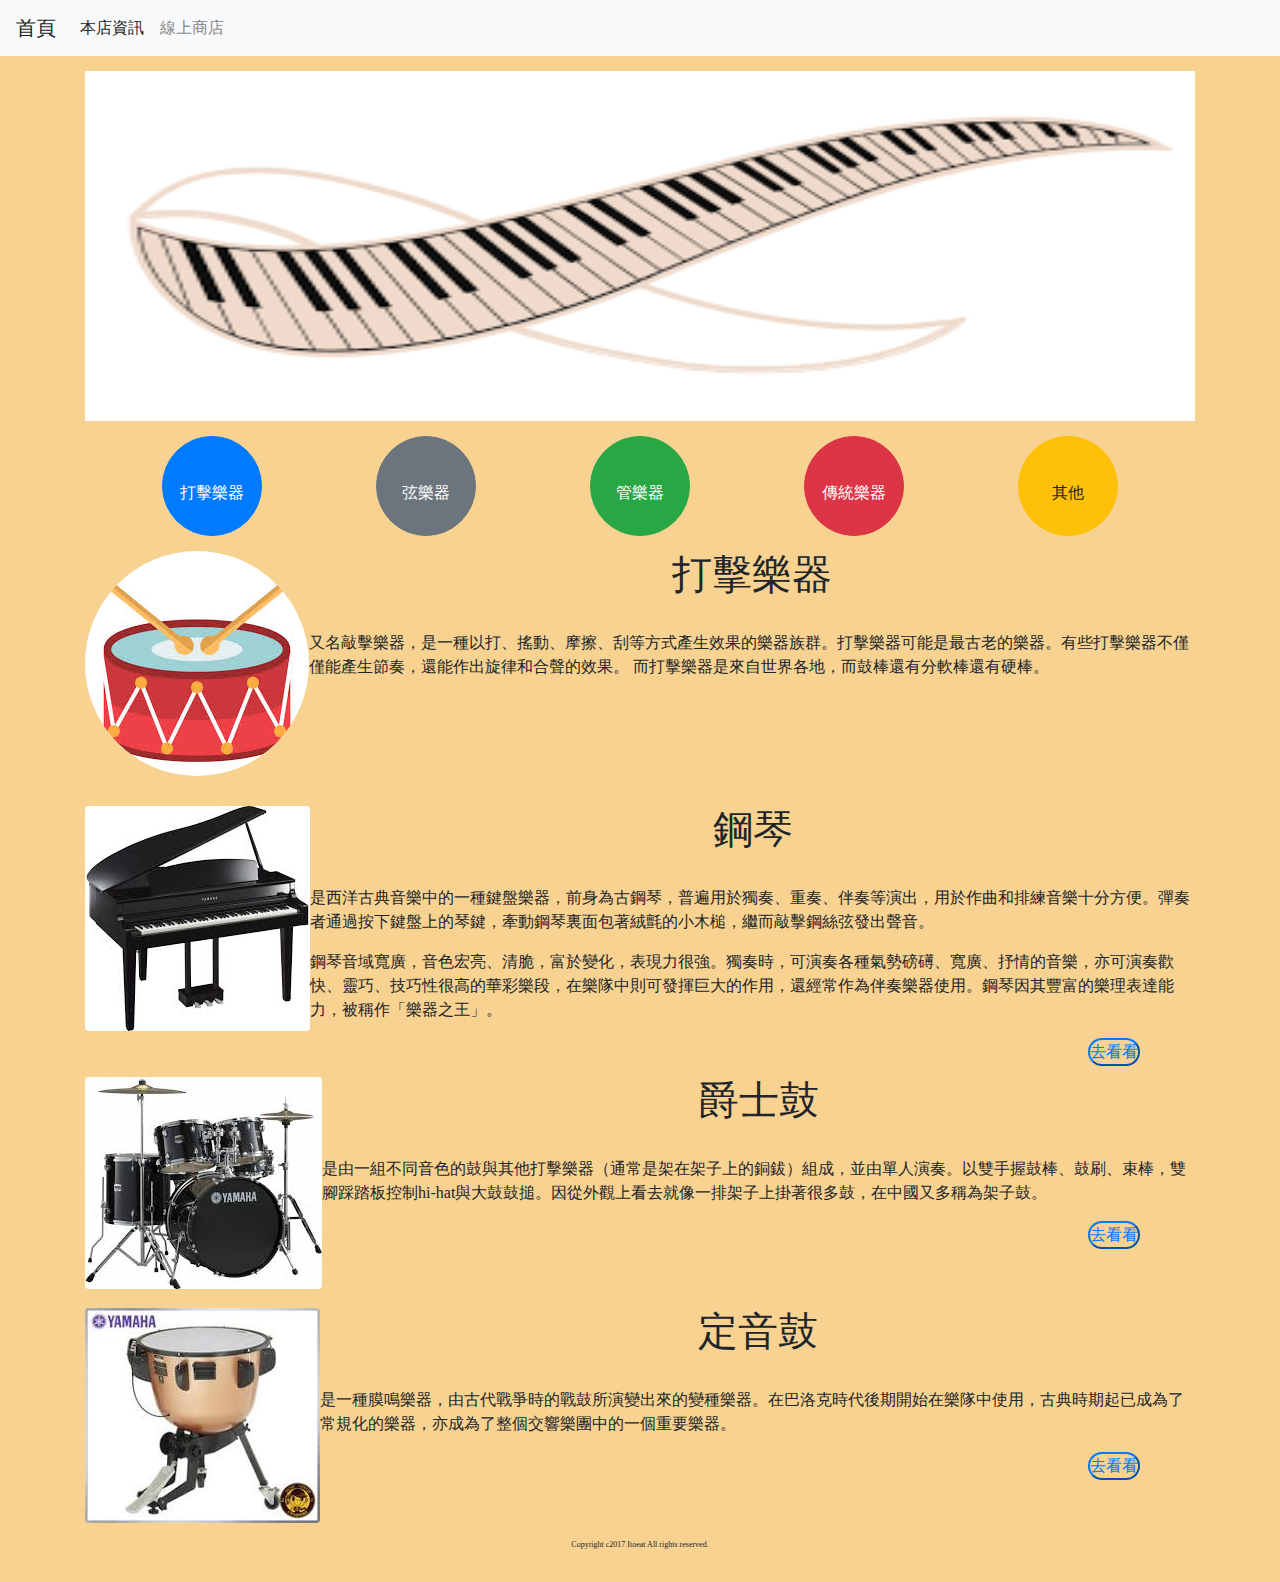
<file: index.html>
<!doctype html>
<html lang="en">
<head>
  <!-- Required meta tags -->
  <meta charset="utf-8">
  <meta name="viewport" content="width=device-width, initial-scale=1, shrink-to-fit=no">

  <!-- Bootstrap CSS -->
  <link rel="stylesheet" href="https://stackpath.bootstrapcdn.com/bootstrap/4.3.1/css/bootstrap.min.css" integrity="sha384-ggOyR0iXCbMQv3Xipma34MD+dH/1fQ784/j6cY/iJTQUOhcWr7x9JvoRxT2MZw1T" crossorigin="anonymous">
  <link rel="stylesheet" type="text/css" href="css/test.css">

</head>
<body>
  <nav class="navbar navbar-expand-lg navbar-light bg-light">
    <a class="navbar-brand" href="#top" id="top">首頁</a>
    <button class="navbar-toggler" type="button" data-toggle="collapse" data-target="#navbarNav" aria-controls="navbarNav" aria-expanded="false" aria-label="Toggle navigation">
      <span class="navbar-toggler-icon"></span>
    </button>
    <div class="collapse navbar-collapse" id="navbarNav">
      <ul class="navbar-nav">
        <li class="nav-item active">
          <a class="nav-link" href="#">本店資訊<span class="sr-only">(current)</span></a>
        </li>
        <li class="nav-item">
          <a class="nav-link" href="#">線上商店</a>
        </li>
      </ul>
    </div>
  </nav>
  <div class="container">
    <div class="c" align="center">
      <img src="img/1.png" width="100%" height="350px" >
    </div>
  </div>



  <div class="container" align="center" >
    <button type="button" class="btn btn-primary">打擊樂器</button>
    <button type="button" class="btn btn-secondary">弦樂器</button>
    <button type="button" class="btn btn-success">管樂器</button>
    <button type="button" class="btn btn-danger">傳統樂器</button>
    <button type="button" class="btn btn-warning">其他</button>
  </div>

  <div class="container">
    <div>
      <a href="#top"><img src="img/cd.jpg" alt="打擊樂器" class="rounded-circle float-left"></a>
    </div>
    <div class="2" align="left">
      <h1 align="center">打擊樂器</h1><br><p>又名敲擊樂器，是一種以打、搖動、摩擦、刮等方式產生效果的樂器族群。打擊樂器可能是最古老的樂器。有些打擊樂器不僅僅能產生節奏，還能作出旋律和合聲的效果。 而打擊樂器是來自世界各地，而鼓棒還有分軟棒還有硬棒。</p>
    </div>
  </div>
  <br>
  <br>
  <br>
  <br>
  <div class="container">
    <div class="1">
     <img src="img/p.jpg" class="rounded float-left">
    </div>
    <div class="2" align="left" >
      <h1 align="center">鋼琴</h1><br>
        <p>是西洋古典音樂中的一種鍵盤樂器，前身為古鋼琴，普遍用於獨奏、重奏、伴奏等演出，用於作曲和排練音樂十分方便。彈奏者通過按下鍵盤上的琴鍵，牽動鋼琴裏面包著絨氈的小木槌，繼而敲擊鋼絲弦發出聲音。</p>
        <p>鋼琴音域寬廣，音色宏亮、清脆，富於變化，表現力很強。獨奏時，可演奏各種氣勢磅礡、寬廣、抒情的音樂，亦可演奏歡快、靈巧、技巧性很高的華彩樂段，在樂隊中則可發揮巨大的作用，還經常作為伴奏樂器使用。鋼琴因其豐富的樂理表達能力，被稱作「樂器之王」。</p>
        <p><button type="button" class="btn1 btn-outline-primary float-right">去看看</button></p>
    </div>
  </div>
  <br>
  <div class="container">
    <div class="1">
     <img src="img/d.jpg" class="rounded float-left">
    </div>
    <div class="2" align="left">
      <h1 align="center">爵士鼓</h1><br>
        <p>是由一組不同音色的鼓與其他打擊樂器（通常是架在架子上的銅鈸）組成，並由單人演奏。以雙手握鼓棒、鼓刷、束棒，雙腳踩踏板控制hi-hat與大鼓鼓搥。因從外觀上看去就像一排架子上掛著很多鼓，在中國又多稱為架子鼓。</p>
        <p><button type="button" class="btn1 btn-outline-primary float-right">去看看</button></p>
    </div>
  </div>
  <br>
  <br>
  <br>
  <div class="container">
    <div class="1">
     <img src="img/5d.jpg" class="rounded float-left">
    </div>
    <div class="2" align="left">
      <h1 align="center">定音鼓</h1><br>
        <p>是一種膜鳴樂器，由古代戰爭時的戰鼓所演變出來的變種樂器。在巴洛克時代後期開始在樂隊中使用，古典時期起已成為了常規化的樂器，亦成為了整個交響樂團中的一個重要樂器。</p>
        <p><button type="button" class="btn1 btn-outline-primary float-right">去看看</button></p>
    </div>
  </div>
  
  <br>
  <br>
  <br>

  <div id="footer">
      <p>Copyright c2017 Itoeat All rights reserved.</p>
  </div>
  <!-- Optional JavaScript -->
  <!-- jQuery first, then Popper.js, then Bootstrap JS -->
  <script src="https://code.jquery.com/jquery-3.3.1.slim.min.js" integrity="sha384-q8i/X+965DzO0rT7abK41JStQIAqVgRVzpbzo5smXKp4YfRvH+8abtTE1Pi6jizo" crossorigin="anonymous"></script>
  <script src="https://cdnjs.cloudflare.com/ajax/libs/popper.js/1.14.7/umd/popper.min.js" integrity="sha384-UO2eT0CpHqdSJQ6hJty5KVphtPhzWj9WO1clHTMGa3JDZwrnQq4sF86dIHNDz0W1" crossorigin="anonymous"></script>
  <script src="https://stackpath.bootstrapcdn.com/bootstrap/4.3.1/js/bootstrap.min.js" integrity="sha384-JjSmVgyd0p3pXB1rRibZUAYoIIy6OrQ6VrjIEaFf/nJGzIxFDsf4x0xIM+B07jRM" crossorigin="anonymous"></script>
</body>
</html>
</file>
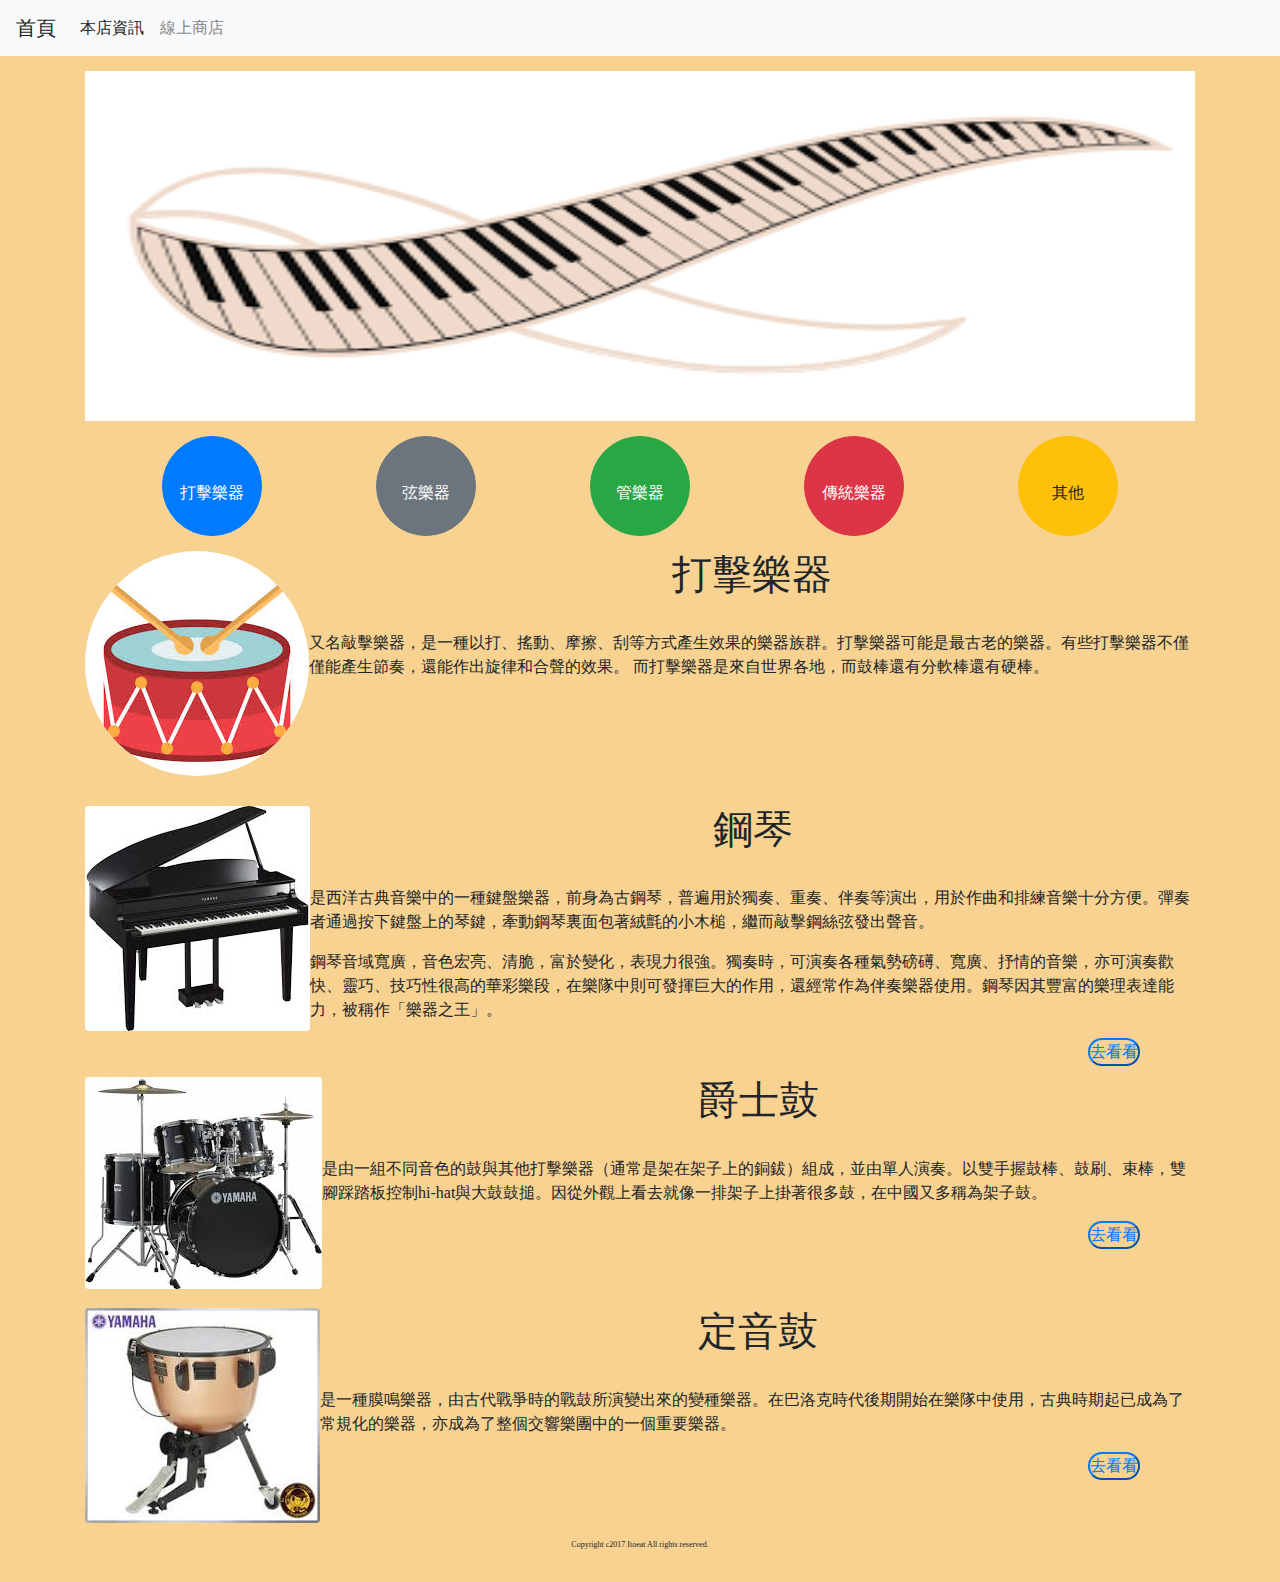
<file: test.html>
<!doctype html>
<html lang="en">
<head>
  <!-- Required meta tags -->
  <meta charset="utf-8">
  <meta name="viewport" content="width=device-width, initial-scale=1, shrink-to-fit=no">

  <!-- Bootstrap CSS -->
  <link rel="stylesheet" href="https://stackpath.bootstrapcdn.com/bootstrap/4.3.1/css/bootstrap.min.css" integrity="sha384-ggOyR0iXCbMQv3Xipma34MD+dH/1fQ784/j6cY/iJTQUOhcWr7x9JvoRxT2MZw1T" crossorigin="anonymous">
  <link rel="stylesheet" type="text/css" href="css/test.css">

</head>
<body>
  <nav class="navbar navbar-expand-lg navbar-light bg-light">
    <a class="navbar-brand" href="#top" id="top">首頁</a>
    <button class="navbar-toggler" type="button" data-toggle="collapse" data-target="#navbarNav" aria-controls="navbarNav" aria-expanded="false" aria-label="Toggle navigation">
      <span class="navbar-toggler-icon"></span>
    </button>
    <div class="collapse navbar-collapse" id="navbarNav">
      <ul class="navbar-nav">
        <li class="nav-item active">
          <a class="nav-link" href="#">本店資訊<span class="sr-only">(current)</span></a>
        </li>
        <li class="nav-item">
          <a class="nav-link" href="#">線上商店</a>
        </li>
      </ul>
    </div>
  </nav>
  <div class="container">
    <div class="c" align="center">
      <img src="img/1.png" width="100%" height="350px" >
    </div>
  </div>



  <div class="container" align="center" >
    <button type="button" class="btn btn-primary">打擊樂器</button>
    <button type="button" class="btn btn-secondary">弦樂器</button>
    <button type="button" class="btn btn-success">管樂器</button>
    <button type="button" class="btn btn-danger">傳統樂器</button>
    <button type="button" class="btn btn-warning">其他</button>
  </div>

  <div class="container">
    <div>
      <a href="#top"><img src="img/cd.jpg" alt="打擊樂器" class="rounded-circle float-left"></a>
    </div>
    <div class="2" align="left">
      <h1 align="center">打擊樂器</h1><br><p>又名敲擊樂器，是一種以打、搖動、摩擦、刮等方式產生效果的樂器族群。打擊樂器可能是最古老的樂器。有些打擊樂器不僅僅能產生節奏，還能作出旋律和合聲的效果。 而打擊樂器是來自世界各地，而鼓棒還有分軟棒還有硬棒。</p>
    </div>
  </div>
  <br>
  <br>
  <br>
  <br>
  <div class="container">
    <div class="1">
     <img src="img/p.jpg" class="rounded float-left">
    </div>
    <div class="2" align="left" >
      <h1 align="center">鋼琴</h1><br>
        <p>是西洋古典音樂中的一種鍵盤樂器，前身為古鋼琴，普遍用於獨奏、重奏、伴奏等演出，用於作曲和排練音樂十分方便。彈奏者通過按下鍵盤上的琴鍵，牽動鋼琴裏面包著絨氈的小木槌，繼而敲擊鋼絲弦發出聲音。</p>
        <p>鋼琴音域寬廣，音色宏亮、清脆，富於變化，表現力很強。獨奏時，可演奏各種氣勢磅礡、寬廣、抒情的音樂，亦可演奏歡快、靈巧、技巧性很高的華彩樂段，在樂隊中則可發揮巨大的作用，還經常作為伴奏樂器使用。鋼琴因其豐富的樂理表達能力，被稱作「樂器之王」。</p>
        <p><button type="button" class="btn1 btn-outline-primary float-right">去看看</button></p>
    </div>
  </div>
  <br>
  <div class="container">
    <div class="1">
     <img src="img/d.jpg" class="rounded float-left">
    </div>
    <div class="2" align="left">
      <h1 align="center">爵士鼓</h1><br>
        <p>是由一組不同音色的鼓與其他打擊樂器（通常是架在架子上的銅鈸）組成，並由單人演奏。以雙手握鼓棒、鼓刷、束棒，雙腳踩踏板控制hi-hat與大鼓鼓搥。因從外觀上看去就像一排架子上掛著很多鼓，在中國又多稱為架子鼓。</p>
        <p><button type="button" class="btn1 btn-outline-primary float-right">去看看</button></p>
    </div>
  </div>
  <br>
  <br>
  <br>
  <div class="container">
    <div class="1">
     <img src="img/5d.jpg" class="rounded float-left">
    </div>
    <div class="2" align="left">
      <h1 align="center">定音鼓</h1><br>
        <p>是一種膜鳴樂器，由古代戰爭時的戰鼓所演變出來的變種樂器。在巴洛克時代後期開始在樂隊中使用，古典時期起已成為了常規化的樂器，亦成為了整個交響樂團中的一個重要樂器。</p>
        <p><button type="button" class="btn1 btn-outline-primary float-right">去看看</button></p>
    </div>
  </div>
  
  <br>
  <br>
  <br>

  <div id="footer">
      <p>Copyright c2017 Itoeat All rights reserved.</p>
  </div>
  <!-- Optional JavaScript -->
  <!-- jQuery first, then Popper.js, then Bootstrap JS -->
  <script src="https://code.jquery.com/jquery-3.3.1.slim.min.js" integrity="sha384-q8i/X+965DzO0rT7abK41JStQIAqVgRVzpbzo5smXKp4YfRvH+8abtTE1Pi6jizo" crossorigin="anonymous"></script>
  <script src="https://cdnjs.cloudflare.com/ajax/libs/popper.js/1.14.7/umd/popper.min.js" integrity="sha384-UO2eT0CpHqdSJQ6hJty5KVphtPhzWj9WO1clHTMGa3JDZwrnQq4sF86dIHNDz0W1" crossorigin="anonymous"></script>
  <script src="https://stackpath.bootstrapcdn.com/bootstrap/4.3.1/js/bootstrap.min.js" integrity="sha384-JjSmVgyd0p3pXB1rRibZUAYoIIy6OrQ6VrjIEaFf/nJGzIxFDsf4x0xIM+B07jRM" crossorigin="anonymous"></script>
</body>
</html>
</file>
<file: css/test.css>
*{
	margin: 0;
	padding: 0;
}
body{
	background-color: #f7d291;
	font-family: Microsoft JhengHei;
}
#footer{
	text-align: center;
	font-size: 8px
}
#footer p{
	padding: 15px 0;
}
.container{
	margin-top: 15px;
}
.btn{
	margin: auto 55px;
	width: 100px;
	height: 100px;
	line-height: 100px;
	border-radius:100px;
}
.btn1{
	margin: auto 55px;
	border-radius:50px;
	background: #f7d291;
	
}
</file>
